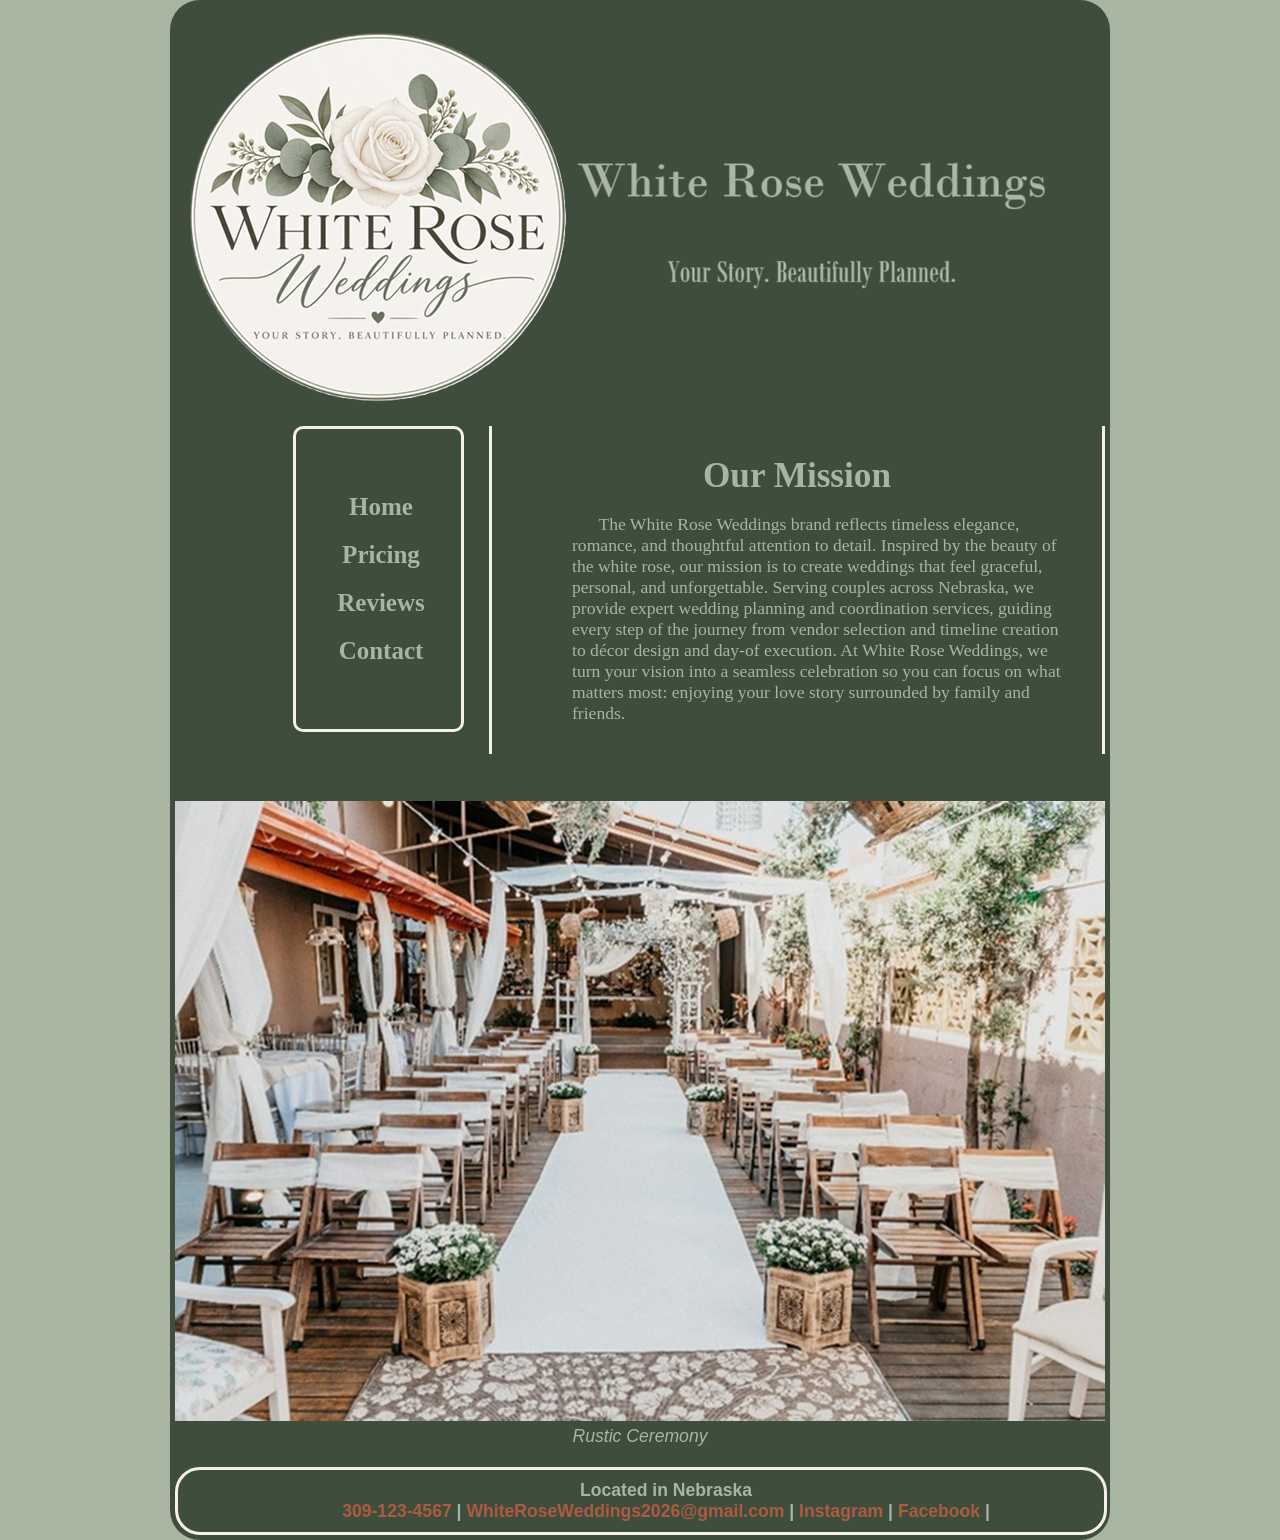
<file: index.html>
<!DOCTYPE html>
<html lang="en">
  <head>
	<!-- 
		Final Project CMIS 410
		Author: Eryka 
		Date: 11/12/2026
		
		These web pages are for educational purposes only, all content should be considered fictional. 
	
	-->

<meta http-equiv = "Content-Type" content = "text/html; charset=utf-8" />
<title>White Rose Weddings</title>
   <link href="styles.css" rel="stylesheet" />


</head>

<body>

<div id = "container"> 

<header> 

<a href="index.html"><img src="images/Logo.png" alt="White Rose Weddings Logo"/></a>

</header> 

<div id = "wrapper">
		 
<nav> 
	<ul>
	  <li><a href = "index.html">Home</a></li>
	  <li><a href = "Pricing.html">Pricing</a></li>
	  <li><a href = "Reviews.html">Reviews</a></li>
	  <li><a href = "Contact.html">Contact</a></li>
	</ul>
</nav> 
	 
<article id = "main"> 

<h2>Our Mission</h2>
	<p>The White Rose Weddings brand reflects timeless elegance, romance, and thoughtful attention to detail. Inspired by the beauty of the white rose, our mission is to create weddings that feel graceful, personal, and unforgettable. Serving couples across Nebraska, we provide expert wedding planning and coordination services, guiding every step of the journey from vendor selection and timeline creation to décor design and day-of execution. At White Rose Weddings, we turn your vision into a seamless celebration so you can focus on what matters most: enjoying your love story surrounded by family and friends.</p>

</article> <!-- end main -->


<figure>
  <img src = "images/HomePicture.jpg" alt = "Home Ceremony"  />

  <figcaption>
    Rustic Ceremony<br />
  </figcaption> 
</figure>
  

<footer> 

	<p>
	Located in Nebraska <br />
	<a href = "309-123-4567">309-123-4567</a> |
	<a href = "WhiteRoseWeddings2026@gmail.com">WhiteRoseWeddings2026@gmail.com </a> |
	<a href = "https://www.instagram.com/" target="_blank">Instagram</a> |
	<a href = "https://www.facebook.com/" target="_blank">Facebook</a> |


</footer>  

</div> <!-- end wrapper --> 
</div> <!-- end container -->

</body>
</html>
</file>
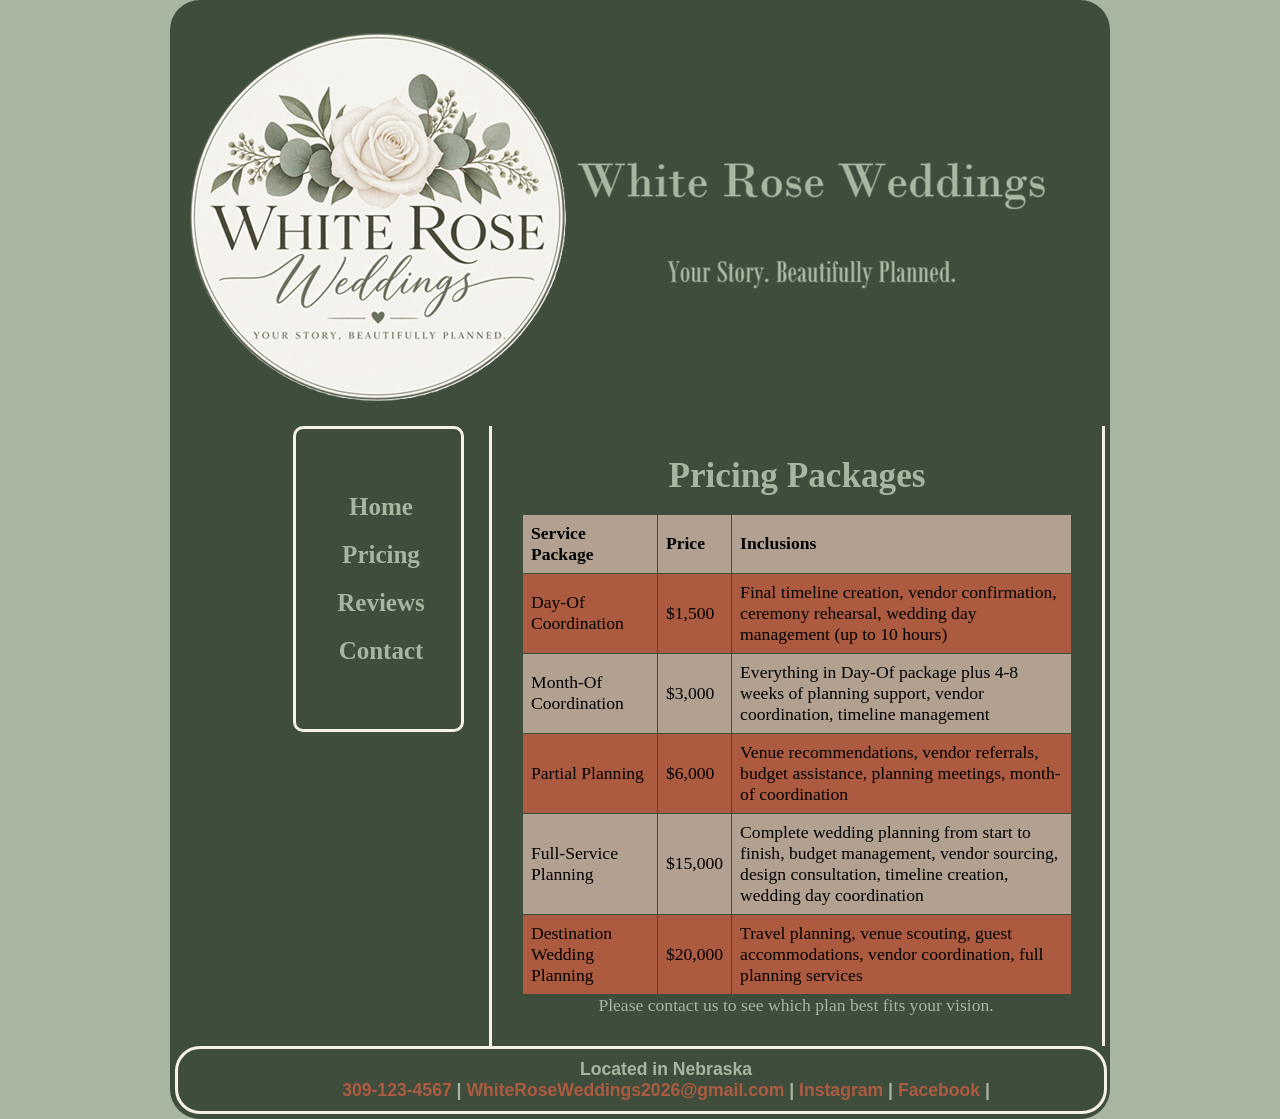
<file: Pricing.html>
<!DOCTYPE html>
<html lang="en">
  <head>
	<!-- 
		Final Project CMIS 410
		Author: Eryka 
		Date: 11/12/2026
		
		These web pages are for educational purposes only, all content should be considered fictional. 
	
	-->

<meta http-equiv = "Content-Type" content = "text/html; charset=utf-8" />
<title>White Rose Weddings</title>
   <link href="styles.css" rel="stylesheet" />


</head>

<body>

<div id = "container"> 

<header> 

<a href="index.html"><img src="images/Logo.png" alt="White Rose Weddings Logo"/></a>

</header> 

<div id = "wrapper">
		 
<nav> 
	<ul>
	  <li><a href = "index.html">Home</a></li>
	  <li><a href = "Pricing.html">Pricing</a></li>
	  <li><a href = "Reviews.html">Reviews</a></li>
	  <li><a href = "Contact.html">Contact</a></li>
	</ul>
</nav> 
	 
<article id = "main"> 

<body>

<h2>Pricing Packages</h2>

<table style="width:100%">

  <tr>
    <th>Service Package</th>
    <th>Price</th>
    <th>Inclusions</th>
  </tr>
  <tr>
    <td>Day-Of Coordination​</td>
    <td>$1,500​</td>
    <td>Final timeline creation, vendor confirmation, ceremony rehearsal, wedding day management (up to 10 hours)​</td>
  </tr>
  <tr>
    <td>Month-Of Coordination​</td>
    <td>$3,000​</td>
    <td>Everything in Day-Of package plus 4-8 weeks of planning support, vendor coordination, timeline management​</td>
  </tr>
  <tr>
    <td>Partial Planning</td>
    <td>$6,000</td>
    <td>Venue recommendations, vendor referrals, budget assistance, planning meetings, month-of coordination​</td>
  </tr>
  <tr>
    <td>Full-Service Planning​</td>
    <td>$15,000</td>
    <td>Complete wedding planning from start to finish, budget management, vendor sourcing, design consultation, timeline creation, wedding day coordination​</td>
  </tr>
  <tr>
    <td>Destination Wedding Planning​</td>
    <td>$20,000</td>
    <td>Travel planning, venue scouting, guest accommodations, vendor coordination, full planning services​</td>
  </tr>
</table>

<p>Please contact us to see which plan best fits your vision.</p>

</body>

</article> <!-- end main -->
  

<footer> 

	<p>
	Located in Nebraska <br />
	<a href = "tel:+309-123-4567">309-123-4567</a> |
	<a href = "mailto:WhiteRoseWeddings2026@gmail.com">WhiteRoseWeddings2026@gmail.com </a> |
	<a href = "https://www.instagram.com/" target="_blank">Instagram</a> |
	<a href = "https://www.facebook.com/" target="_blank">Facebook</a> |


</footer>  

</div> <!-- end wrapper --> 
</div> <!-- end container -->

</body>
</html>
</file>
<file: styles.css>
@charset "utf-8";
/*
   sample start file for final project - educational use only
   
   Author:   
   Date:     
   
  

*/

* {
    margin: 0; 
    padding: 0;
}

body {
    font-size: 1.1em;
    font-family: Arial, Helvetica, sans-serif;
	background-color: rgb(168, 181, 160);
}

#container {
    width: 930px;
    border-width: 1px;
    margin: 0 auto;
    background-color: rgb(63, 77, 60);
	border-radius: 30px;
	padding: 5px;
}


header {
    margin-top: 10px;
	display: grid;
	width: 100%;
    text-align: left;
}

nav {
    width: 150px;
    margin: 0 0px 0 118px; 
    padding: 54px 5px 54px 10px;
    float: left;
	border: 3px solid rgb(245, 241, 232);
	border-radius: 10px;
    text-align: center;
}

nav ul {
    font-weight: bold;
    list-style: none;
}

nav ul li a {
    padding: 10px;
    color: rgb(168, 181, 160);
	font-family: Garamond, serif;
	font-size: 25px;
    text-decoration: none;
    display: block;
}

nav ul li a:hover {
    background: gray;
    border-radius: 10px;
    color: white;
}

#main {
    width: 550px;
    padding: 30px;
    float: right;
    color: rgb(245, 241, 232);
    border-left: 3px solid;
    border-right: 3px solid;  
	font-family: 'Bodoni Moda SC';	
}

#main p {
    text-indent: 1.5em;
}

figure{
    padding-top: 375px;
    text-align: center;
}

figcaption {
    font-style: italic;
	color: rgb(168, 181, 160);
}

h2{
	font-size: 2.0em;
	text-align: center;
    padding-bottom: 0.5em;
	
}

h3 {
    text-align: center;
    padding-bottom: 0.5em;
    padding-top: 0.5em;
}



footer {
    width: 906px;
    margin-top: 20px;
    padding: 10px;
    clear: both;
    color: rgb(168, 181, 160);
    font-weight: bold;
    text-align: center;
	border-radius: 25px;
	border: 3px solid rgb(245, 241, 232);
}


/* navigation for footer */
footer a:link {
    color: rgb(173, 91, 64);
    text-decoration: none;
}

footer a:visited {
    color: rgb(173, 91, 64);
    background-color: grey;
    text-decoration: none;
}

footer a:hover {
    text-decoration: underline;
}

/* Table */

table {
  width: 100%;
}

table, th, td {
  border:1px solid;  
  border-color: rgb(63, 77, 60);
  color: black;
  border-collapse: collapse;
  padding: 8px;
  text-align: left;
}

tr:nth-child(even) {
  background-color: rgb(173, 91, 64);
}

tr:nth-child(odd) {
  background-color: rgb(178, 161, 145);
}

h2 {
	color: rgb(168, 181, 160);
}

p {
	color: rgb(168, 181, 160);
	margin-left: 50px;
}
</file>
